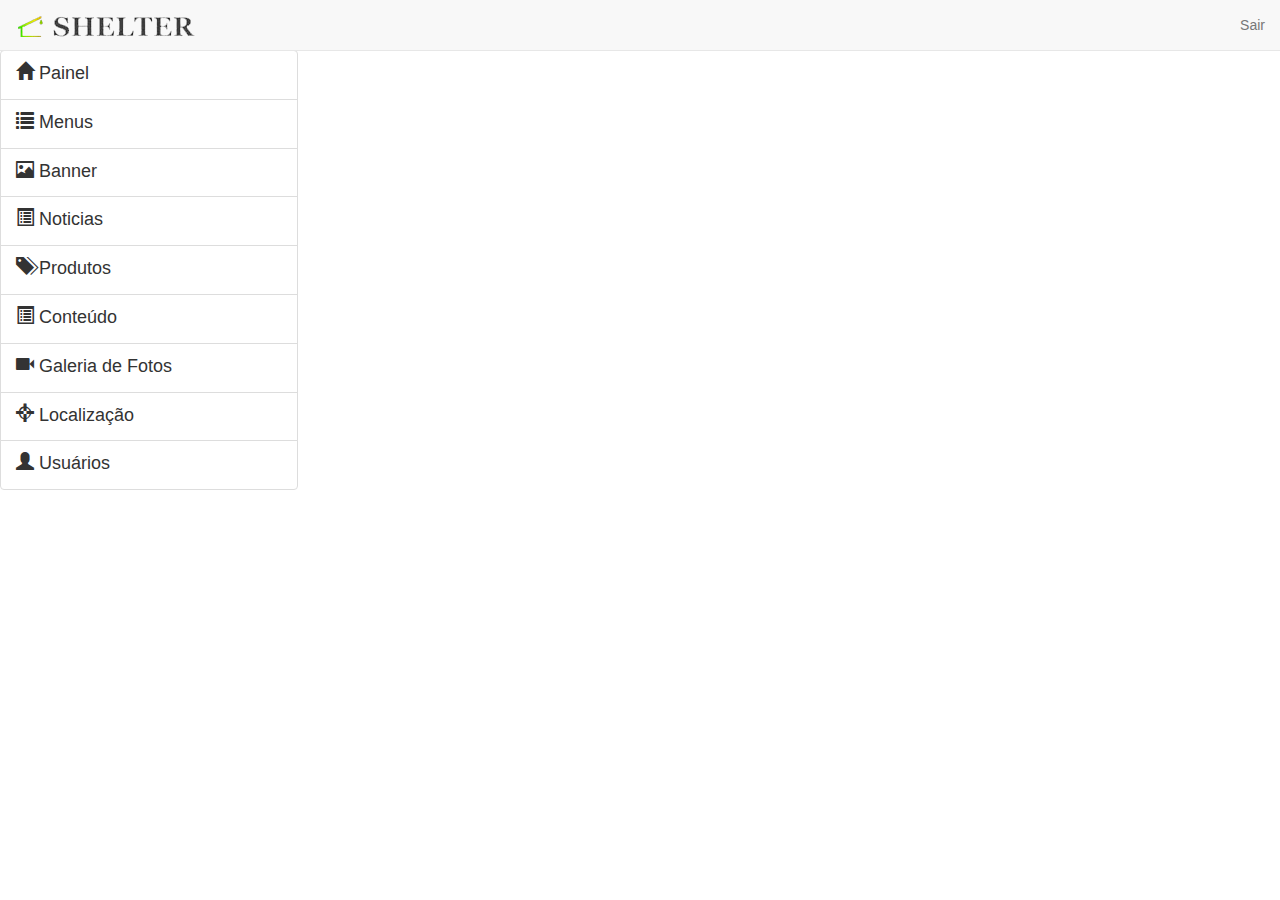
<file: index.html>
<!DOCTYPE html>
<html lang="pt-br">
<head>
<meta charset="utf-8">
<title>CMS SHELTER</title>
<link rel="stylesheet" type="text/css" href="css/styles.css">
<link rel="stylesheet" type="text/css" href="angular/docs/components/bootstrap-3.1.1/css/bootstrap.min.css">
<script src="angular/angular.min.js"></script>
<script src="angular/angular-route.min.js"></script>
<script src="js/app.js"></script>
</head>
<body ng-app="app">
	<header>
		<div id="page">
			<nav class="navbar navbar-default navbar-fixed-top" role="navigation">
				<div class="container-fluid">
			  		<div class="navbar-header">
			  			 <button type="button" class="navbar-toggle" data-toggle="collapse" data-target="#bs-example-navbar-collapse-1">
			  			 	<span class="glyphicon glyphicon-cog"></span>
			  			 </button>
			  			<a class="navbar-brand" class="logo" href="javascript:void(0);">
			  				<img src="images/logo.png" alt="Titulo" width="100%">
			  			</a>
					</div>
					<div class="hidden-xs">
						<p class="navbar-text navbar-right">
							<a href="#" class="navbar-link">Sair</a>
						</p>
					</div>
				</div>
			</nav>
		</div>
	</header>
		<main>
		<div class="row">
			<div class="col-md-3">
				<div class="list-group">
				 	<menu-layout></menu-layout>
				</div>
			</div>
			<div class="col-md-9">
				<section>
					<div ng-view>
					</div>
				</section>
			</div>
		</div>
	</div>
</body>
</html>
</file>
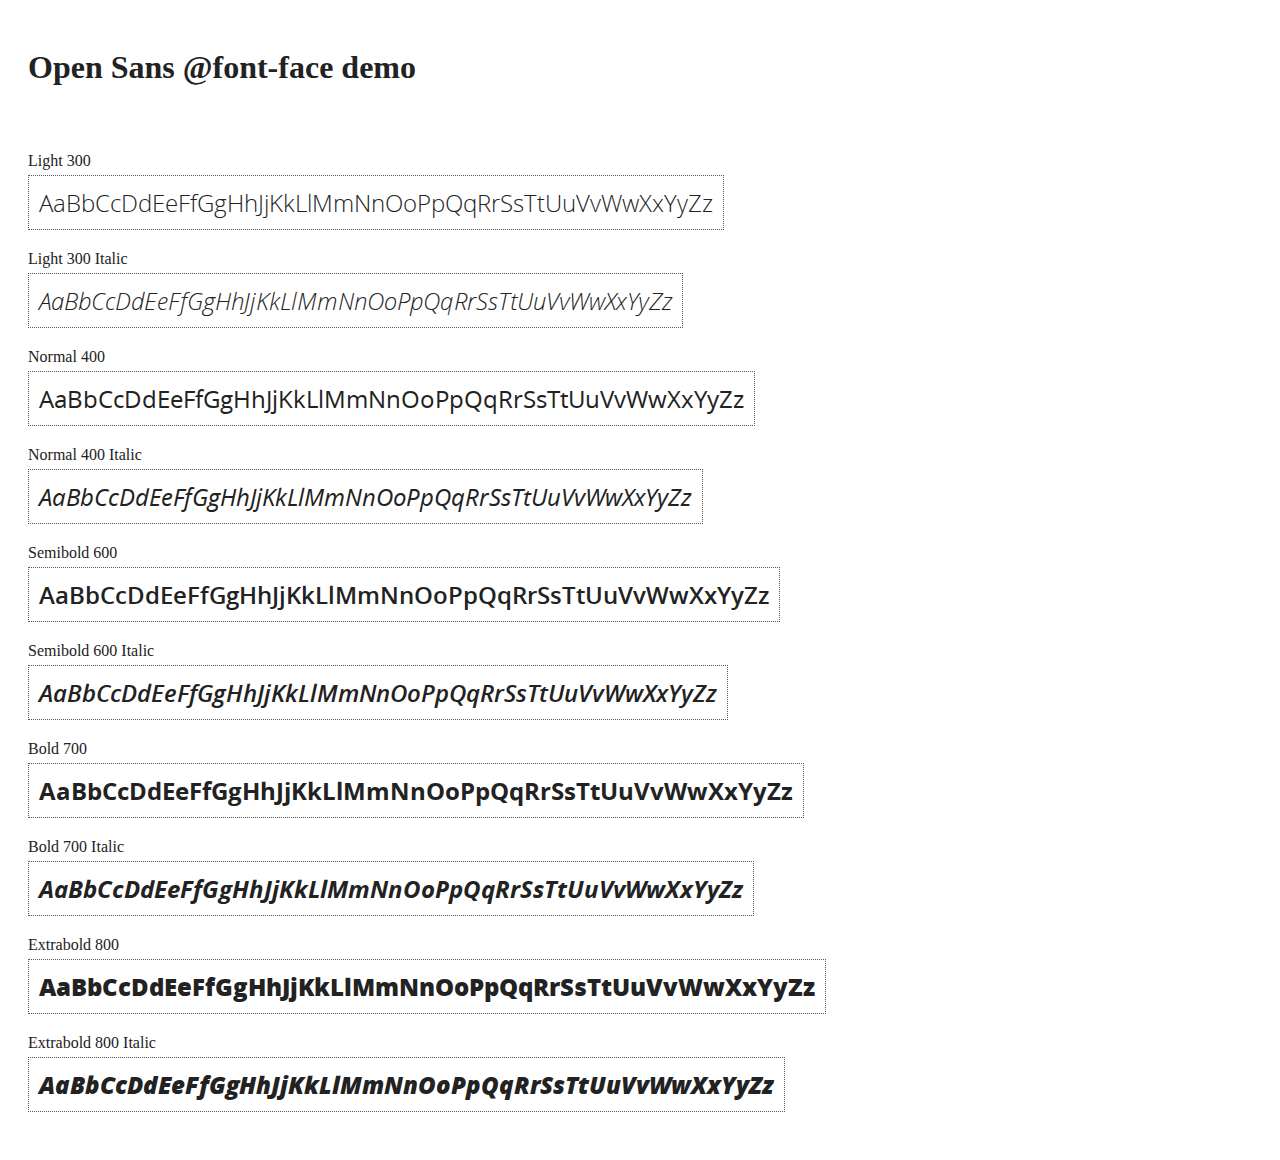
<file: angular/docs/components/open-sans-fontface-1.0.4/index.html>
<!DOCTYPE html>
<html>
	<head>
		<title>Open Sans @font-face demo</title>
		<meta charset="UTF-8" />
		<link rel="stylesheet" href="open-sans.css" type="text/css" />
		<style>
		body {
			padding: 20px;
			color: #222;
			background: #fff;
		}

		span { display: block; }

		.font-demo {
			display: inline-block;
			margin: 5px 0 20px;
			padding: 10px;
			border: 1px dotted #555;
			font-family: 'Open Sans';
			font-size: 24px;
		}
		</style>
	</head>
	<body>
		<h1>Open Sans @font-face demo</h1>
		<div style="margin-bottom:20px">
			<iframe src="http://ghbtns.com/github-btn.html?user=FontFaceKit&amp;repo=open-sans&amp;type=watch&amp;count=true"
					style="width:110px;height:20px;border:0"></iframe>
			<iframe src="http://ghbtns.com/github-btn.html?user=FontFaceKit&amp;repo=open-sans&amp;type=fork&amp;count=true"
					style="width:95px;height:20px;border:0"></iframe>
		</div>

		<span>Light 300</span>
		<div class="font-demo" style="font-weight:300">
			AaBbCcDdEeFfGgHhJjKkLlMmNnOoPpQqRrSsTtUuVvWwXxYyZz
		</div>

		<span>Light 300 Italic</span>
		<div class="font-demo" style="font-weight:300;font-style:italic">
			AaBbCcDdEeFfGgHhJjKkLlMmNnOoPpQqRrSsTtUuVvWwXxYyZz
		</div>

		<span>Normal 400</span>
		<div class="font-demo">
			AaBbCcDdEeFfGgHhJjKkLlMmNnOoPpQqRrSsTtUuVvWwXxYyZz
		</div>

		<span>Normal 400 Italic</span>
		<div class="font-demo" style="font-style:italic">
			AaBbCcDdEeFfGgHhJjKkLlMmNnOoPpQqRrSsTtUuVvWwXxYyZz
		</div>

		<span>Semibold 600</span>
		<div class="font-demo" style="font-weight:600">
			AaBbCcDdEeFfGgHhJjKkLlMmNnOoPpQqRrSsTtUuVvWwXxYyZz
		</div>

		<span>Semibold 600 Italic</span>
		<div class="font-demo" style="font-weight:600;font-style:italic">
			AaBbCcDdEeFfGgHhJjKkLlMmNnOoPpQqRrSsTtUuVvWwXxYyZz
		</div>

		<span>Bold 700</span>
		<div class="font-demo" style="font-weight:700">
			AaBbCcDdEeFfGgHhJjKkLlMmNnOoPpQqRrSsTtUuVvWwXxYyZz
		</div>

		<span>Bold 700 Italic</span>
		<div class="font-demo" style="font-weight:700;font-style:italic">
			AaBbCcDdEeFfGgHhJjKkLlMmNnOoPpQqRrSsTtUuVvWwXxYyZz
		</div>

		<span>Extrabold 800</span>
		<div class="font-demo" style="font-weight:800">
			AaBbCcDdEeFfGgHhJjKkLlMmNnOoPpQqRrSsTtUuVvWwXxYyZz
		</div>

		<span>Extrabold 800 Italic</span>
		<div class="font-demo" style="font-weight:800;font-style:italic">
			AaBbCcDdEeFfGgHhJjKkLlMmNnOoPpQqRrSsTtUuVvWwXxYyZz
		</div>
	</body>
</html>
</file>
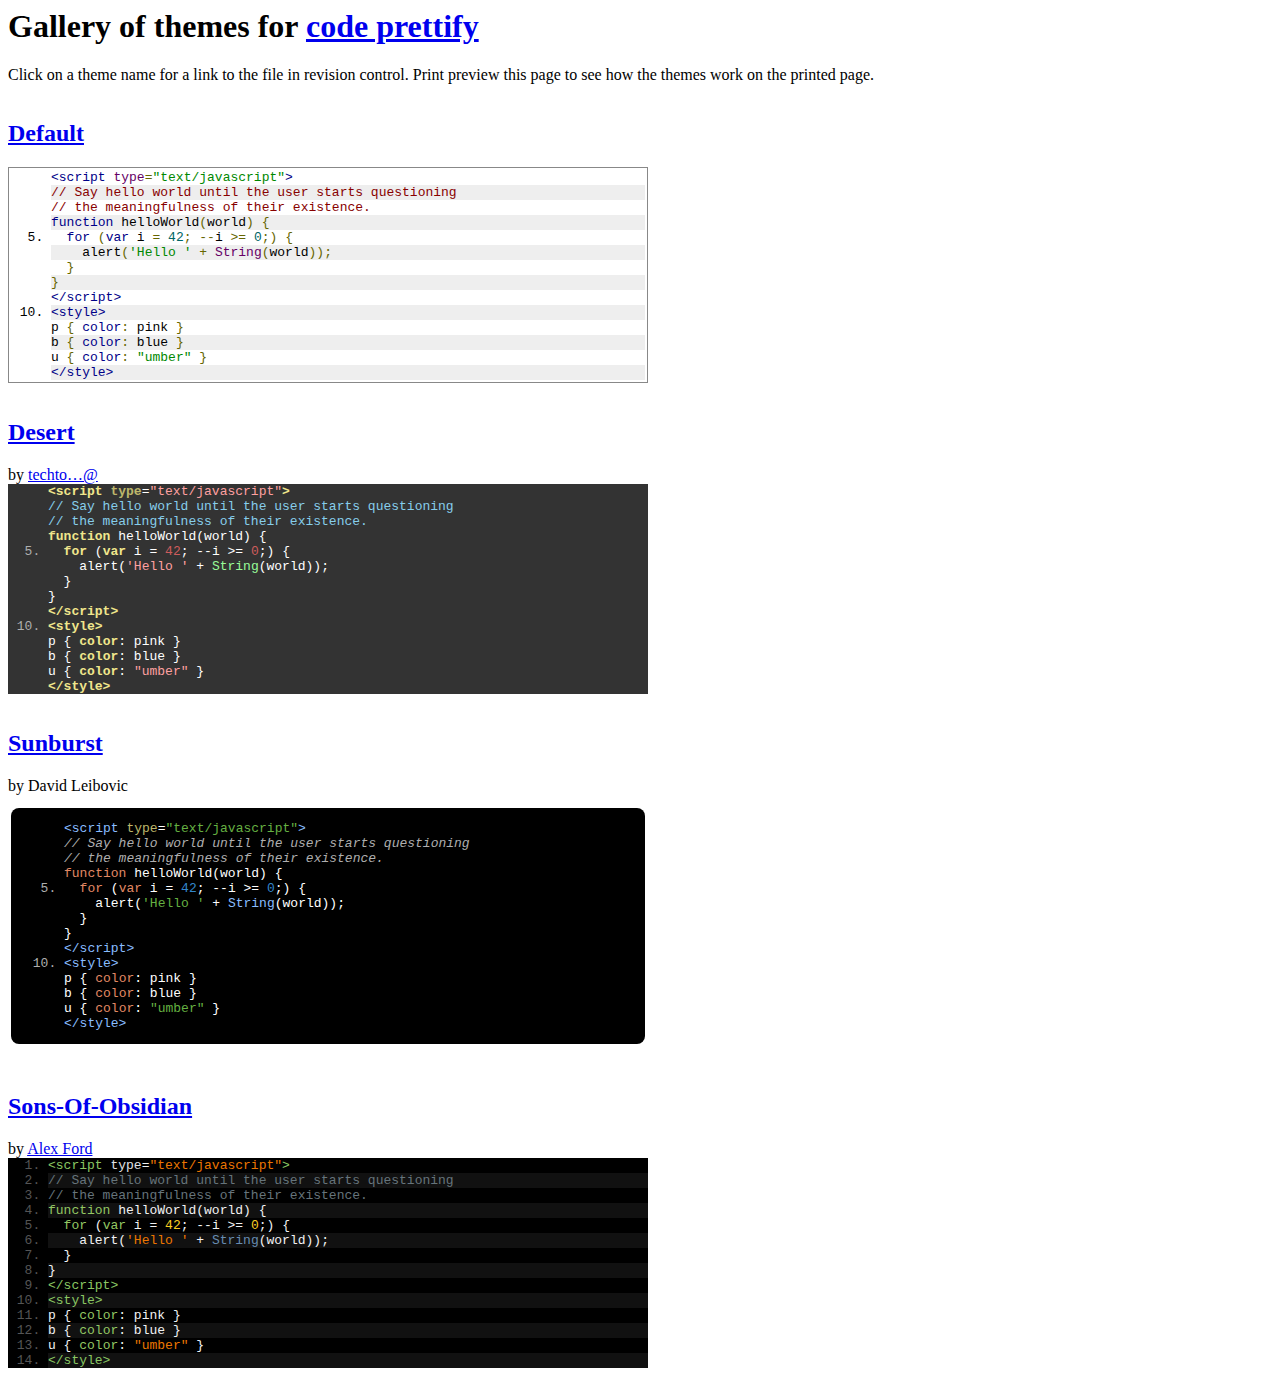
<file: angular/docs/components/google-code-prettify-1.0.1/styles/index.html>
<!DOCTYPE HTML PUBLIC "-//IETF//DTD HTML//EN">
<html><head>
<title>Prettify Themes Gallery</title>
<style type="text/css">
iframe { width: 100%; border-style: none; margin: 0; padding: 0 }
</style>
<script>
var allThemes = [
  { name: 'default' },
  { name: 'desert',
    authorHtml: '<a href="http://code.google.com/u/@VhJeSlJYBhVMWgF7/">'
        + 'techto&hellip;@<\/a>' },
  { name: 'sunburst', authorHtml: 'David Leibovic' },
  { name: 'sons-of-obsidian',
    authorHtml: '<a href="http://CodeTunnel.com/blog/post/71'
        + '/google-code-prettify-obsidian-theme">Alex Ford<\/a>' },
];

// Called by the demo.html frames loaded per theme to
// size the iframes properly and to allow them to tile
// the page nicely.
function adjustChildIframeSize(themeName, width, height) {
  if (typeof console != 'undefined') {
    try {
      console.log('adjusting ' + themeName + ' to ' + width + 'x' + height);
    } catch (ex) {
      // Don't bother logging log failure.
    }
  }

  var container = document.getElementById(themeName).parentNode;
  container.style.width = (+width + 16) + 'px';
  container.style.display = 'inline-block';
  var iframe = container.getElementsByTagName('iframe')[0];
  iframe.style.height = (+height + 16) + 'px';
}
</script>
</head>

<body>
<noscript>This page requires JavaScript</noscript>

<h1>Gallery of themes for
<a href="http://code.google.com/p/google-code-prettify/">code prettify</a></h1>
<p>
Click on a theme name for a link to the file in revision control.
Print preview this page to see how the themes work on the printed page.
</p>
<script>(function () {
  // Produce an iframe per theme.
  // We pass the threme name to the iframe via its URI query, and
  // it loads prettify and the theme CSS, and calls back to this page
  // to resize the iframe.
  for (var i = 0, n = allThemes.length; i < n; ++i) {
    var theme = allThemes[i];
    if (!theme) { continue; }
    var iframe = document.createElement('iframe');
    iframe.name = theme.name;
    iframe.src = 'demo.html?' + encodeURIComponent(theme.name);
    var header = document.createElement('h2');
    header.id = theme.name;
    var linkToThemeSrc = document.createElement('a');
    linkToThemeSrc.href = (
        'http://code.google.com/p/google-code-prettify/source/browse/trunk/' +
        (theme.name === 'default'
         ? 'src/prettify.css'
         : 'styles/' + encodeURIComponent(theme.name) + '.css'));
    linkToThemeSrc.appendChild(document.createTextNode(
       theme.name.replace(/\b[a-z]/g,  // Capitalize first letter of each word
       function (letter) { return letter.toUpperCase(); })));
    header.appendChild(linkToThemeSrc);

    var attribution;
    if (theme.authorHtml) {
      attribution = document.createElement('span');
      attribution.className = 'attribution';
      attribution.innerHTML = 'by ' + theme.authorHtml;
    }

    var div = document.createElement('div');
    div.appendChild(header);
    if (attribution) { div.appendChild(attribution); }
    div.appendChild(iframe);
    document.body.appendChild(div);
  }
})()</script>

</body></html>
</file>
<file: css/styles.css>
@import url(http://fonts.googleapis.com/css?family=Open+Sans);

body{background:#F1F1F1;font-family:'Open Sans', sans-serif;margin:0;padding-top:50px;}

h1,h2,h3,h4,h5,h6{color:#A09A9A;}

.wrapper{margin:auto;max-width:1017px;}
content{}
content header{background:#f1f1f1;margin:0;min-height:100%;position:absolute;width:100%;}
content main{}
</file>
<file: angular/docs/components/open-sans-fontface-1.0.4/open-sans.css>
/* Open Sans @font-face kit */

/* BEGIN Light */
@font-face {
  font-family: 'Open Sans';
  src: url('fonts/Light/OpenSans-Light.eot');
  src: url('fonts/Light/OpenSans-Light.eot?#iefix') format('embedded-opentype'),
       url('fonts/Light/OpenSans-Light.woff') format('woff'),
       url('fonts/Light/OpenSans-Light.ttf') format('truetype'),
       url('fonts/Light/OpenSans-Light.svg#OpenSansLight') format('svg');
  font-weight: 300;
  font-style: normal;
}
/* END Light */

/* BEGIN Light Italic */
@font-face {
  font-family: 'Open Sans';
  src: url('fonts/LightItalic/OpenSans-LightItalic.eot');
  src: url('fonts/LightItalic/OpenSans-LightItalic.eot?#iefix') format('embedded-opentype'),
       url('fonts/LightItalic/OpenSans-LightItalic.woff') format('woff'),
       url('fonts/LightItalic/OpenSans-LightItalic.ttf') format('truetype'),
       url('fonts/LightItalic/OpenSans-LightItalic.svg#OpenSansLightItalic') format('svg');
  font-weight: 300;
  font-style: italic;
}
/* END Light Italic */

/* BEGIN Regular */
@font-face {
  font-family: 'Open Sans';
  src: url('fonts/Regular/OpenSans-Regular.eot');
  src: url('fonts/Regular/OpenSans-Regular.eot?#iefix') format('embedded-opentype'),
       url('fonts/Regular/OpenSans-Regular.woff') format('woff'),
       url('fonts/Regular/OpenSans-Regular.ttf') format('truetype'),
       url('fonts/Regular/OpenSans-Regular.svg#OpenSansRegular') format('svg');
  font-weight: normal;
  font-style: normal;
}
/* END Regular */

/* BEGIN Italic */
@font-face {
  font-family: 'Open Sans';
  src: url('fonts/Italic/OpenSans-Italic.eot');
  src: url('fonts/Italic/OpenSans-Italic.eot?#iefix') format('embedded-opentype'),
       url('fonts/Italic/OpenSans-Italic.woff') format('woff'),
       url('fonts/Italic/OpenSans-Italic.ttf') format('truetype'),
       url('fonts/Italic/OpenSans-Italic.svg#OpenSansItalic') format('svg');
  font-weight: normal;
  font-style: italic;
}
/* END Italic */

/* BEGIN Semibold */
@font-face {
  font-family: 'Open Sans';
  src: url('fonts/Semibold/OpenSans-Semibold.eot');
  src: url('fonts/Semibold/OpenSans-Semibold.eot?#iefix') format('embedded-opentype'),
       url('fonts/Semibold/OpenSans-Semibold.woff') format('woff'),
       url('fonts/Semibold/OpenSans-Semibold.ttf') format('truetype'),
       url('fonts/Semibold/OpenSans-Semibold.svg#OpenSansSemibold') format('svg');
  font-weight: 600;
  font-style: normal;
}
/* END Semibold */

/* BEGIN Semibold Italic */
@font-face {
  font-family: 'Open Sans';
  src: url('fonts/SemiboldItalic/OpenSans-SemiboldItalic.eot');
  src: url('fonts/SemiboldItalic/OpenSans-SemiboldItalic.eot?#iefix') format('embedded-opentype'),
       url('fonts/SemiboldItalic/OpenSans-SemiboldItalic.woff') format('woff'),
       url('fonts/SemiboldItalic/OpenSans-SemiboldItalic.ttf') format('truetype'),
       url('fonts/SemiboldItalic/OpenSans-SemiboldItalic.svg#OpenSansSemiboldItalic') format('svg');
  font-weight: 600;
  font-style: italic;
}
/* END Semibold Italic */

/* BEGIN Bold */
@font-face {
  font-family: 'Open Sans';
  src: url('fonts/Bold/OpenSans-Bold.eot');
  src: url('fonts/Bold/OpenSans-Bold.eot?#iefix') format('embedded-opentype'),
       url('fonts/Bold/OpenSans-Bold.woff') format('woff'),
       url('fonts/Bold/OpenSans-Bold.ttf') format('truetype'),
       url('fonts/Bold/OpenSans-Bold.svg#OpenSansBold') format('svg');
  font-weight: bold;
  font-style: normal;
}
/* END Bold */

/* BEGIN Bold Italic */
@font-face {
  font-family: 'Open Sans';
  src: url('fonts/BoldItalic/OpenSans-BoldItalic.eot');
  src: url('fonts/BoldItalic/OpenSans-BoldItalic.eot?#iefix') format('embedded-opentype'),
       url('fonts/BoldItalic/OpenSans-BoldItalic.woff') format('woff'),
       url('fonts/BoldItalic/OpenSans-BoldItalic.ttf') format('truetype'),
       url('fonts/BoldItalic/OpenSans-BoldItalic.svg#OpenSansBoldItalic') format('svg');
  font-weight: bold;
  font-style: italic;
}
/* END Bold Italic */

/* BEGIN Extrabold */
@font-face {
  font-family: 'Open Sans';
  src: url('fonts/ExtraBold/OpenSans-ExtraBold.eot');
  src: url('fonts/ExtraBold/OpenSans-ExtraBold.eot?#iefix') format('embedded-opentype'),
       url('fonts/ExtraBold/OpenSans-ExtraBold.woff') format('woff'),
       url('fonts/ExtraBold/OpenSans-ExtraBold.ttf') format('truetype'),
       url('fonts/ExtraBold/OpenSans-ExtraBold.svg#OpenSansExtrabold') format('svg');
  font-weight: 800;
  font-style: normal;
}
/* END Extrabold */

/* BEGIN Extrabold Italic */
@font-face {
  font-family: 'Open Sans';
  src: url('fonts/ExtraBoldItalic/OpenSans-ExtraBoldItalic.eot');
  src: url('fonts/ExtraBoldItalic/OpenSans-ExtraBoldItalic.eot?#iefix') format('embedded-opentype'),
       url('fonts/ExtraBoldItalic/OpenSans-ExtraBoldItalic.woff') format('woff'),
       url('fonts/ExtraBoldItalic/OpenSans-ExtraBoldItalic.ttf') format('truetype'),
       url('fonts/ExtraBoldItalic/OpenSans-ExtraBoldItalic.svg#OpenSansExtraboldItalic') format('svg');
  font-weight: 800;
  font-style: italic;
}
/* END Extrabold Italic */
</file>
